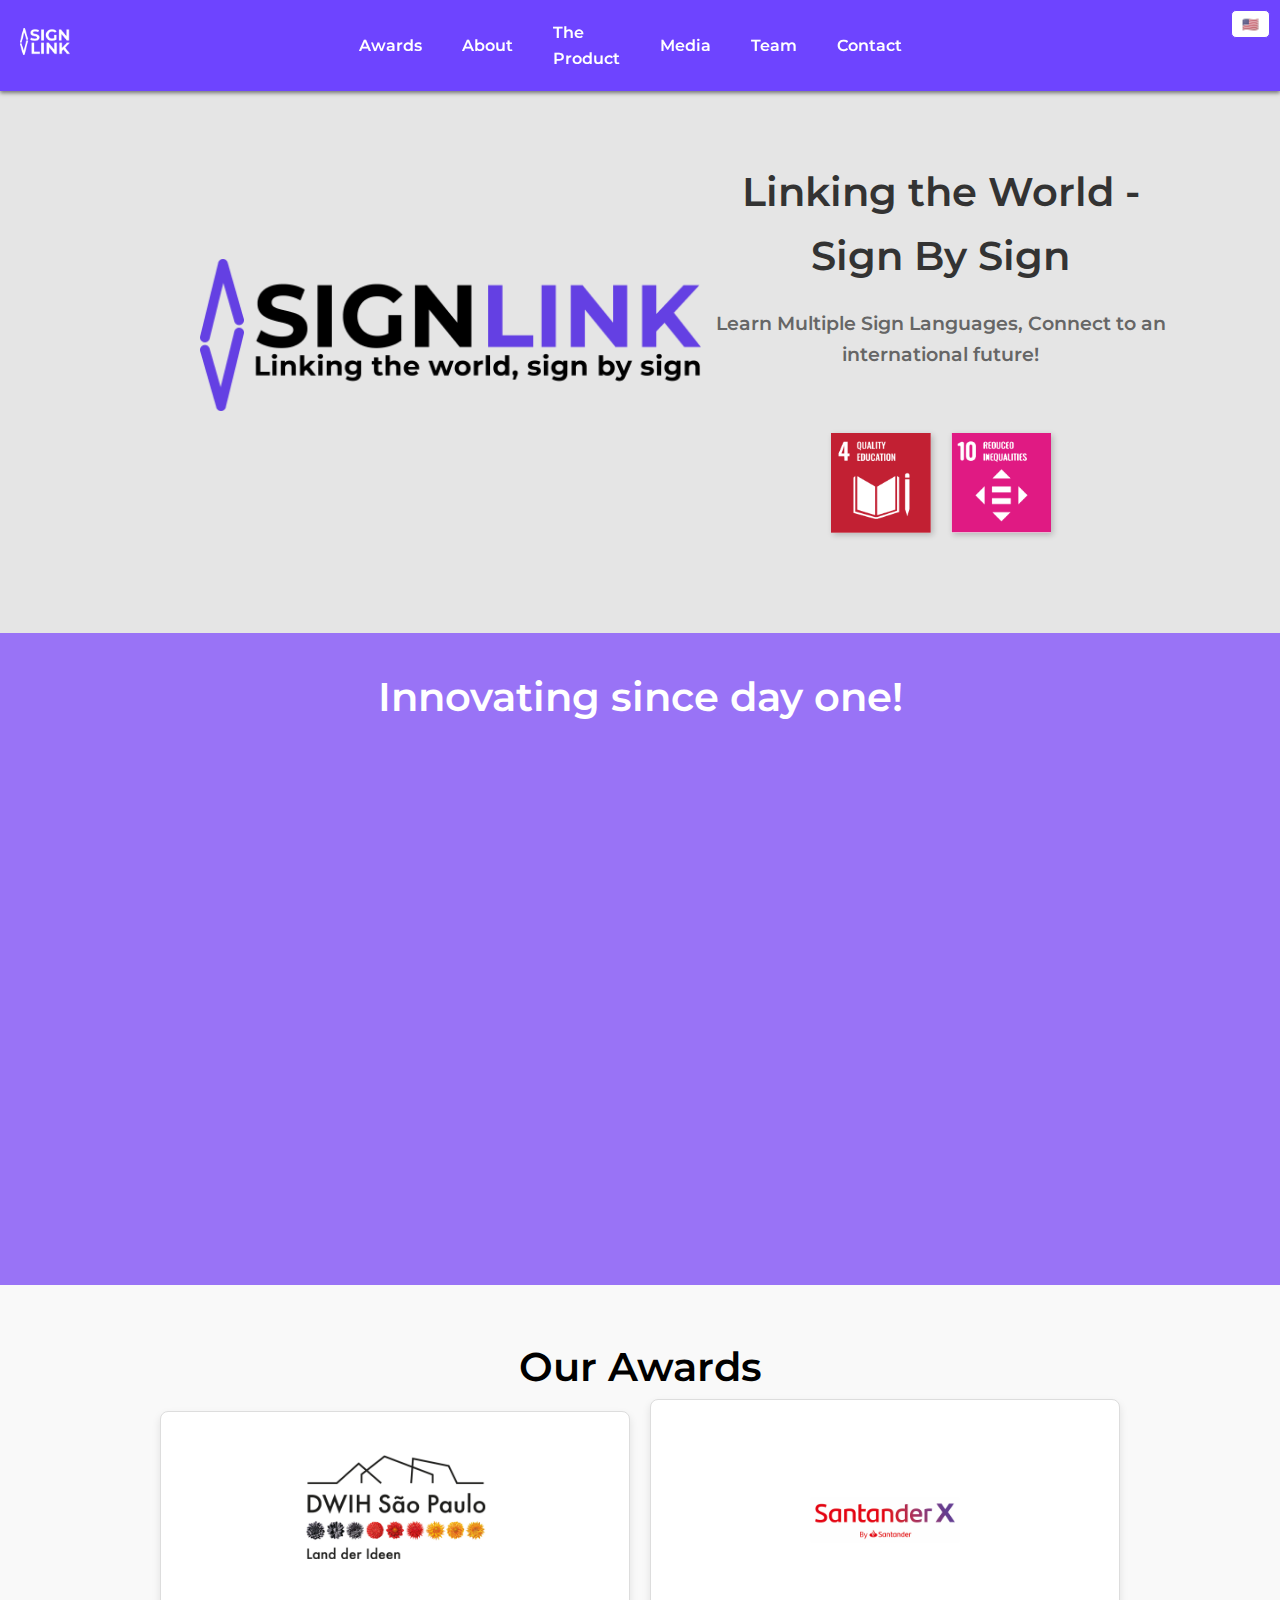
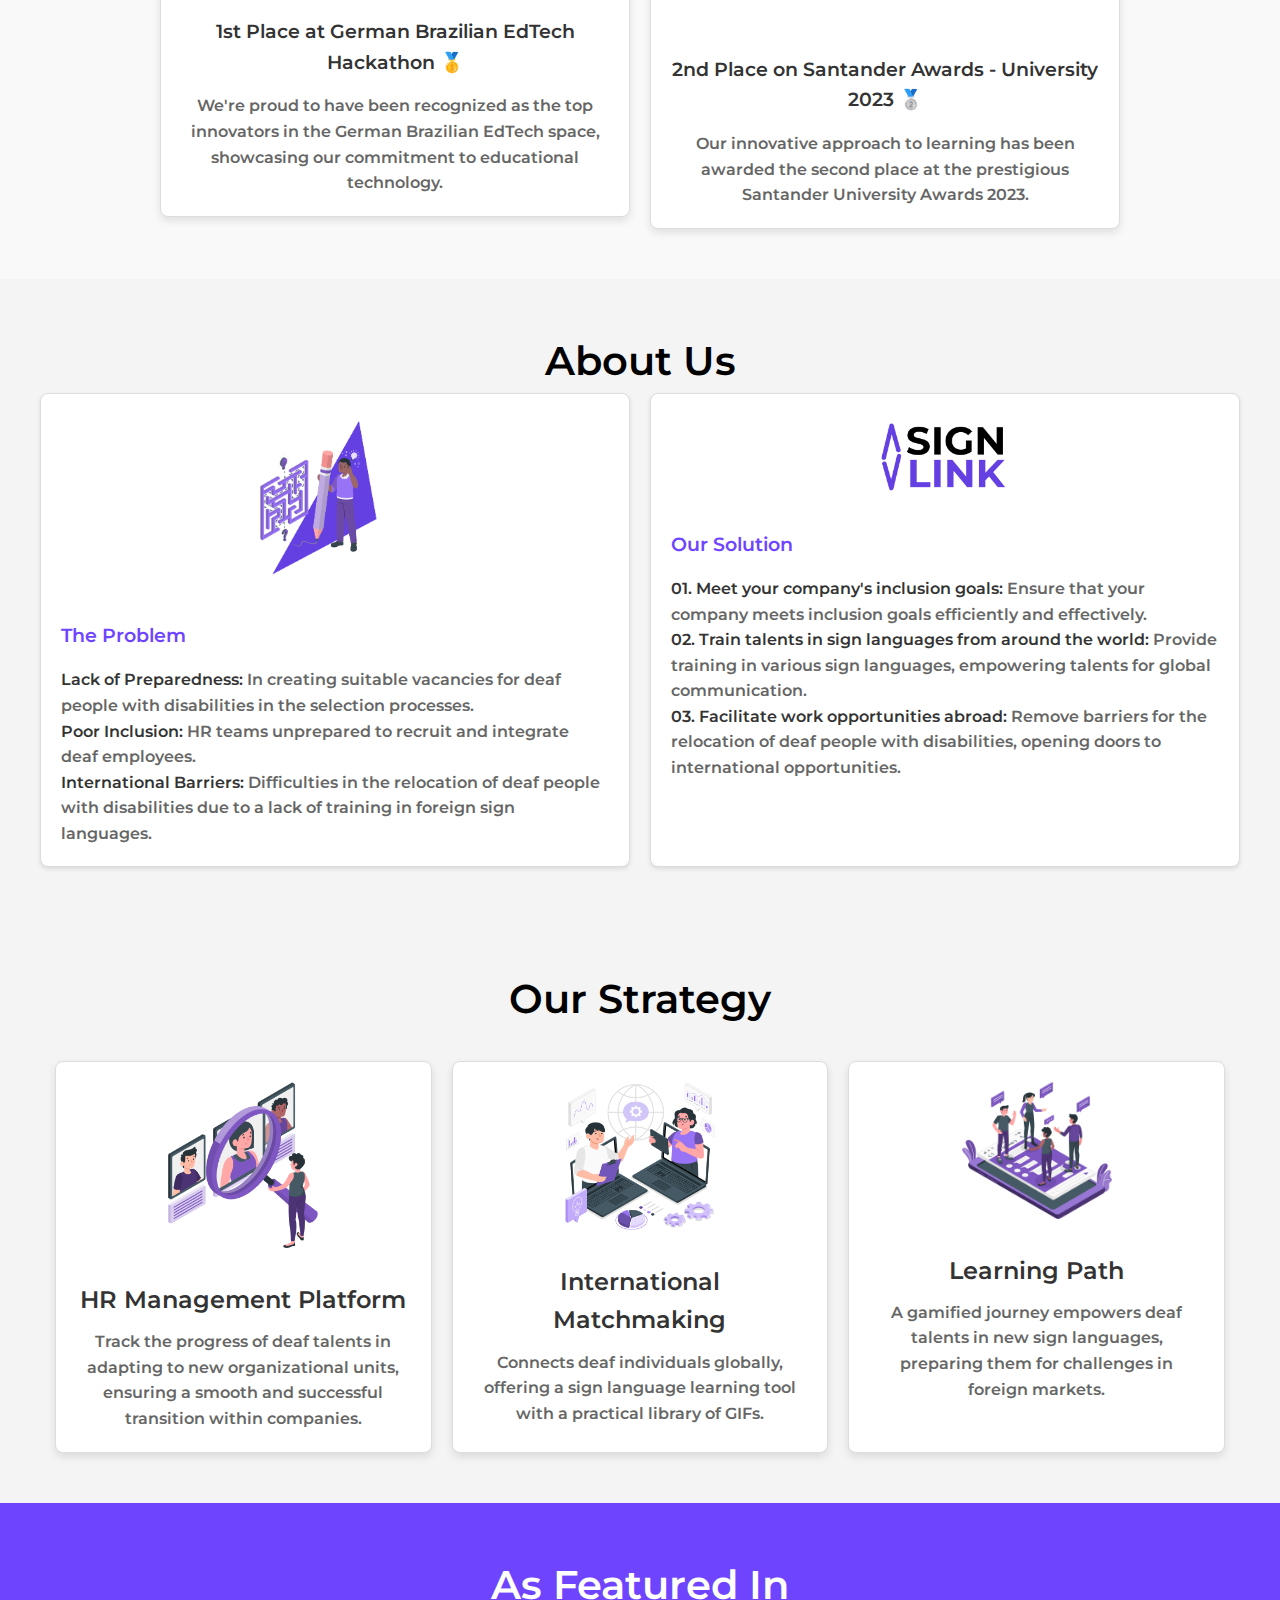
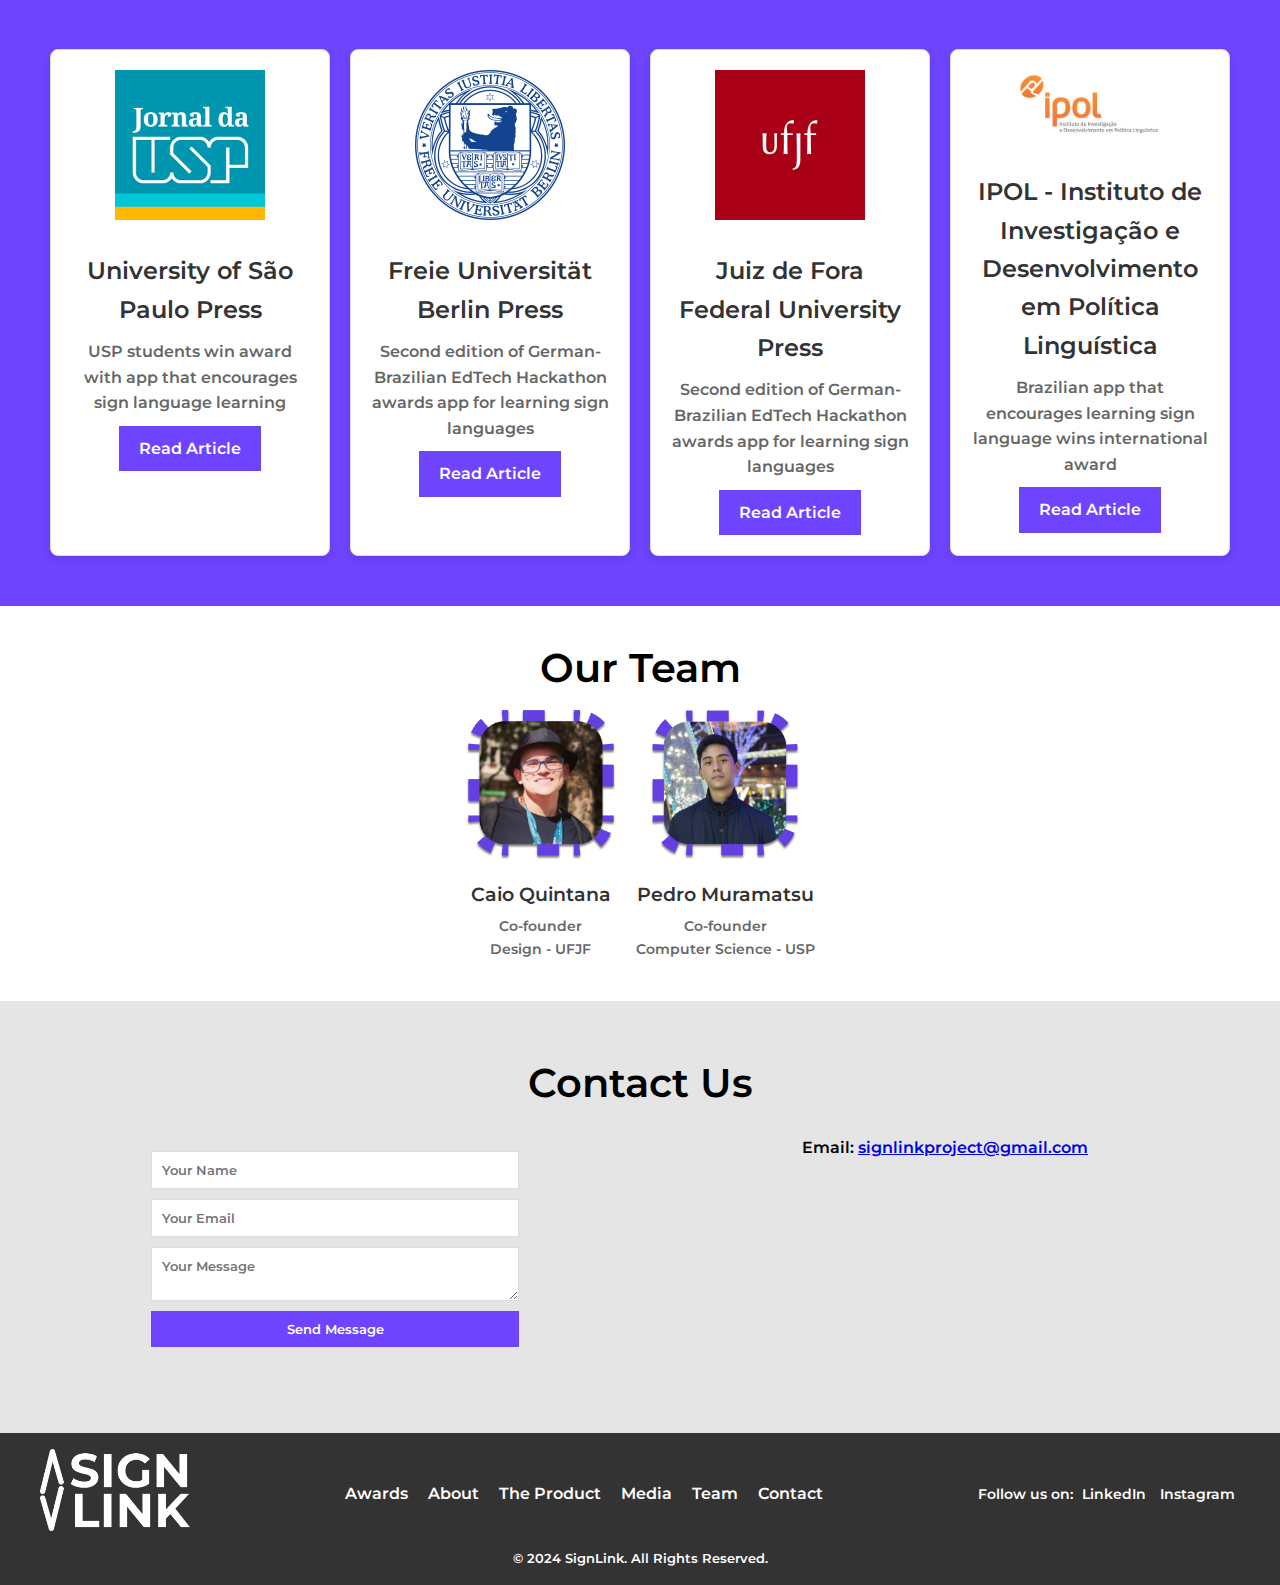
<file: index.html>
<!DOCTYPE html>
<html>
  <head>
    <meta charset="UTF-8" />
    <meta name="viewport" content="width=device-width, initial-scale=1.0" />
    <meta http-equiv="X-UA-Compatible" content="ie=edge" />
    <meta
      name="description"
      content="SignLink - Sua solução Edtech para aprender e conectar-se através da língua de sinais."
    />
    <meta
      name="keywords"
      content="SignLink, Edtech, Sign Language, Education, Tech, Learning"
    />
    <meta name="author" content="SignLink" />

    <!-- Open Graph tags for social media sharing -->
    <meta property="og:title" content="SignLink - Your Edtech Solution" />
    <meta
      property="og:description"
      content="Connect and learn with our innovative sign language platform."
    />
    <meta property="og:url" content="https://signlinkproject.github.io/" />
    <!-- Replace with your site URL -->
    <meta property="og:type" content="website" />

    <!-- Favicon -->
    <link rel="icon" type="image/x-icon" href="assets/favicon/favicon.ico" />

    <!-- Apple Touch Icon (at least 200x200px) -->
    <link rel="apple-touch-icon" href="assets/favicon/apple-touch-icon.png" />

    <!-- For Windows Tiles -->
    <meta
      name="msapplication-square150x150logo"
      content="assets/favicon/ms-icon-150x150.png"
    />

    <title>SignLink - Your Edtech Solution</title>
    <link rel="stylesheet" type="text/css" href="style.css" />
    <link
      href="https://fonts.googleapis.com/css?family=Montserrat:100"
      rel="stylesheet"
    />
    <!-- Add any other meta tags, fonts, or head content here -->
  </head>

  <body>
    <!-- Hero Section -->
    <header class="hero">
      <div class="hero-image">
        <img src="assets/main.png" alt="Tech Gym Training" />
      </div>
      <div class="hero-content">
        <h1>Linking the World - Sign By Sign</h1>
        <p>Learn Multiple Sign Languages, Connect to an international future!</p>

        <div class="sdgs">
          <img
            src="assets/SDG4.png"
            alt="Commitment to Sustainable Development Goal 4: Quality Education"
          />
          <img
            src="assets/SDG10.png"
            alt="Commitment to Sustainable Development Goal 10: Reduced Inequality"
          />
        </div>
      </div>
    </header>

    <!-- Horizontal Menu -->

    <nav>
      <div class="nav-logo">
        <a href="#home">
          <img src="assets/logo.png" alt="Your Logo" />
        </a>
      </div>
      <button class="sandwich-menu" aria-label="Open Menu">&#9776;</button>
      <ul class="menu">
        <li><a href="#awards">Awards</a></li>
        <li><a href="#about">About</a></li>
        <li><a href="#products">The Product</a></li>
        <li><a href="#media">Media</a></li>
        <li><a href="#team">Team</a></li>
        <li><a href="#contact">Contact</a></li>
        <li>
          <div class="language-switcher">
            <select
              id="language-dropdown"
              name="languages"
              onchange="location = this.value;"
            >
              <option value="index.html">🇺🇸</option>
              <option value="index_pt.html">🇧🇷</option>
              <!-- <option value="index_es.html">🇪🇸</option>
              <option value="index_de.html">🇩🇪</option> -->
            </select>
          </div>
        </li>
      </ul>
    </nav>

    <!-- Video Section -->
    <section class="video-section">
      <h2>Innovating since day one!</h2>
      <div class="video-container">
        <iframe
          width="50%"
          height="500px"
          src="https://www.youtube.com/embed/IZgCUhx1KyY?start=6186"
          frameborder="0"
          allow="accelerometer; autoplay; clipboard-write; encrypted-media; gyroscope; picture-in-picture"
          allowfullscreen
        >
        </iframe>
      </div>
<!--       
      <div class="team-photo">
        <img src="assets/team/team.jpg" alt="Team Photo" />
      </div> -->
    </section>

    <!-- Awards Section -->
    <section id="awards">
      <h2>Our Awards</h2>
      <div class="awards-grid">
        <div class="award-card">
          <div class="product-icon">
            <img src="assets/awards/edtech.png" alt="Media Logo 1" />
          </div>
          <h3>1st Place at German Brazilian EdTech Hackathon 🥇</h3>
          <p>
            We're proud to have been recognized as the top innovators in the
            German Brazilian EdTech space, showcasing our commitment to
            educational technology.
          </p>
        </div>
        <div class="award-card">
          <div class="product-icon">
            <img src="assets/awards/santander.jpg" alt="Media Logo 1" />
          </div>
          <h3>2nd Place on Santander Awards - University 2023 🥈</h3>
          <p>
            Our innovative approach to learning has been awarded the second
            place at the prestigious Santander University Awards 2023.
          </p>
        </div>
      </div>
    </section>

    <!-- About Section -->
    <section id="about">
      <h2>About Us</h2>

      <div class="about-container">
        <div class="about-card">
          <div class="about-header">
            <div class="product-icon">
              <img src="assets/features/problem.png" alt="Media Logo 1" />
            </div>
          </div>
          <h3>The Problem</h3>

          <ul>
            <li>
              <strong>Lack of Preparedness:</strong>
              In creating suitable vacancies for deaf people with disabilities
              in the selection processes.
            </li>
            <li>
              <strong>Poor Inclusion:</strong>
              HR teams unprepared to recruit and integrate deaf employees.
            </li>
            <li>
              <strong>International Barriers:</strong>
              Difficulties in the relocation of deaf people with disabilities
              due to a lack of training in foreign sign languages.
            </li>
          </ul>
        </div>

        <div class="about-card">
          <div class="about-header">
            <div class="product-icon">
              <img src="assets/features/solution.png" alt="Media Logo 1" />
            </div>
          </div>
          <h3>Our Solution</h3>
          <ul>
            <li>
              <strong>01. Meet your company's inclusion goals:</strong>
              Ensure that your company meets inclusion goals efficiently and
              effectively.
            </li>
            <li>
              <strong
                >02. Train talents in sign languages from around the
                world:</strong
              >
              Provide training in various sign languages, empowering talents for
              global communication.
            </li>
            <li>
              <strong>03. Facilitate work opportunities abroad:</strong>
              Remove barriers for the relocation of deaf people with
              disabilities, opening doors to international opportunities.
            </li>
          </ul>
        </div>
      </div>
    </section>

    <!-- Product - Product Section -->
    <section id="products">
      <div class="container">
        <h2>Our Strategy</h2>
        <div class="product-grid">
          <div class="product-item">
            <div class="product-icon">
              <!-- Image placeholder for HR Management Platform -->
              <img
                src="assets/features/first.png"
                alt="HR Management Platform"
              />
            </div>
            <h3>HR Management Platform</h3>
            <p>
              Track the progress of deaf talents in adapting to new
              organizational units, ensuring a smooth and successful transition
              within companies.
            </p>
          </div>
          <div class="product-item">
            <div class="product-icon">
              <!-- Image placeholder for International Matchmaking -->
              <img
                src="assets/features/second.png"
                alt="International Matchmaking"
              />
            </div>
            <h3>International Matchmaking</h3>
            <p>
              Connects deaf individuals globally, offering a sign language
              learning tool with a practical library of GIFs.
            </p>
          </div>
          <div class="product-item">
            <div class="product-icon">
              <!-- Image placeholder for Learning Path -->
              <img src="assets/features/third.png" alt="Learning Path" />
            </div>
            <h3>Learning Path</h3>
            <p>
              A gamified journey empowers deaf talents in new sign languages,
              preparing them for challenges in foreign markets.
            </p>
          </div>
          <!-- More items as needed -->
        </div>
      </div>
    </section>

    <!-- Media Section -->
    <section id="media">
      <h2>As Featured In</h2>

      <div class="container">
        <div class="product-grid">
          <div class="product-item">
            <div class="product-icon">
              <img src="assets/media/media-logo1.png" alt="Media Logo 1" />
            </div>
            <h3>University of São Paulo Press</h3>
            <p>
              USP students win award with app that encourages sign language
              learning
            </p>
            <a
              href="https://jornal.usp.br/diversidade/estudantes-da-usp-conquistam-premio-com-aplicativo-que-estimula-aprendizado-de-linguas-de-sinais/"
              class="button"
              target="_blank"
              >Read Article</a
            >
          </div>

          <div class="product-item">
            <div class="product-icon">
              <img src="assets/media/media-logo2.png" alt="Media Logo 2" />
            </div>
            <h3>Freie Universität Berlin Press</h3>
            <p>
              Second edition of German-Brazilian EdTech Hackathon awards app for
              learning sign languages
            </p>
            <a
              href="https://www.fu-berlin.de/en/sites/brazil/ueberuns/news/20230606-2edtechhack.html"
              class="button"
              >Read Article</a
            >
          </div>

          <div class="product-item">
            <div class="product-icon">
              <img src="assets/media/ufjf.png" alt="Media Logo 2" />
            </div>
            <h3>Juiz de Fora Federal University Press</h3>
            <p>
              Second edition of German-Brazilian EdTech Hackathon awards app for
              learning sign languages
            </p>
            <a
              href="https://www2.ufjf.br/noticias/2023/06/15/aluno-de-design-integra-equipe-vencedora-do-german-brazilian-edtech-hackathon/"
              class="button"
              target="_blank"
              >Read Article</a
            >
          </div>

          <div class="product-item">
            <div class="product-icon">
              <img src="assets/media/ipol.jpg" alt="Media Logo 2" />
            </div>
            <h3>
              IPOL - Instituto de Investigação e Desenvolvimento em Política
              Linguística
            </h3>
            <p>
              Brazilian app that encourages learning sign language wins
              international award
            </p>
            <a
              href="http://ipol.org.br/app-brasileiro-que-estimula-aprendizado-da-lingua-de-sinais-ganha-premio-internacional/"
              class="button"
              target="_blank"
              >Read Article</a
            >
          </div>

          <!-- More items as needed -->
        </div>
      </div>
    </section>

    <!-- Team Section -->
    <section id="team">
      <h2>Our Team</h2>
      <div class="team-grid">
        <!-- Team Member 1 -->

        <div class="team-member">
          <div
            class="member-photo"
            style="background-image: url('assets/team/caio.png')"
          ></div>
          <h3>Caio Quintana</h3>
          <p>Co-founder</p>
          <p>Design - <strong>UFJF</strong></p>
        </div>

        <div class="team-member">
          <div
            class="member-photo"
            style="background-image: url('assets/team/pedrokenzo.png')"
          ></div>
          <h3>Pedro Muramatsu</h3>
          <p>Co-founder</p>
          <p>Computer Science - <strong>USP</strong></p>

        </div>
      </div>
    </section>

    <!-- Contact Section -->
    <section id="contact">
      <h2>Contact Us</h2>
      <div class="contact-grid">
        <!-- Contact Form Column -->
        <div class="contact-form">
          <form action="submit-form-url" method="post">
            <input type="text" name="name" placeholder="Your Name" required />
            <input
              type="email"
              name="email"
              placeholder="Your Email"
              required
            />
            <textarea
              name="message"
              placeholder="Your Message"
              required
            ></textarea>
            <button type="submit">Send Message</button>
          </form>
        </div>
        <!-- Contact Details Column -->
        <div class="contact-details">
          <p>
            Email:
            <a href="mailto:signlinkproject@gmail.com"
              >signlinkproject@gmail.com</a
            >
          </p>
        </div>
      </div>
    </section>

    <!-- Footer -->
    <footer>
      <div class="footer-content">
        <div class="footer-logo">
          <img src="assets/logo.png" alt="SignLink Logo" />
        </div>
        <div class="footer-nav">
          <ul>
            <li><a href="#awards">Awards</a></li>
            <li><a href="#about">About</a></li>
            <li><a href="#products">The Product</a></li>
            <li><a href="#media">Media</a></li>
            <li><a href="#team">Team</a></li>
            <li><a href="#contact">Contact</a></li>
          </ul>
        </div>
        <div class="footer-social">
          <p>
            Follow us on:
            <a href="https://www.linkedin.com/company/sign-link-project/"
              >LinkedIn</a
            >
            <a href="https://www.instagram.com/signlinkproject/">Instagram</a>
          </p>
        </div>
        <p class="footer-rights">&copy; 2024 SignLink. All Rights Reserved.</p>
      </div>
    </footer>

    <script src="script.js"></script>
    <div vw class="enabled" id="widget">
      <div vw-access-button class="active"></div>
      <div vw-plugin-wrapper>
        <div class="vw-plugin-top-wrapper"></div>
      </div>
    </div>
    <script src="https://vlibras.gov.br/app/vlibras-plugin.js"></script>
    <script>
      const widgetDiv = document.getElementById("widget");
      const alertCard = document.createElement("div");
      alertCard.className = "alert-card";
      alertCard.textContent =
        "We apologize but this feature is only available on the Brazilian Portuguese page with full support for the Brazilian Sign Language - LIBRAS";

      // Append the alert card to the body
      document.body.appendChild(alertCard);

      // Hide the alert card by default
      alertCard.style.display = "none";

      // Show the alert card when hovering over the widget div
      widgetDiv.addEventListener("mouseenter", () => {
        alertCard.style.display = "block";
      });

      // Hide the alert card when moving the mouse away from the widget div
      widgetDiv.addEventListener("mouseleave", () => {
        alertCard.style.display = "none";
      });

      new window.VLibras.Widget("https://vlibras.gov.br/app");
    </script>
  </body>
</html>
</file>
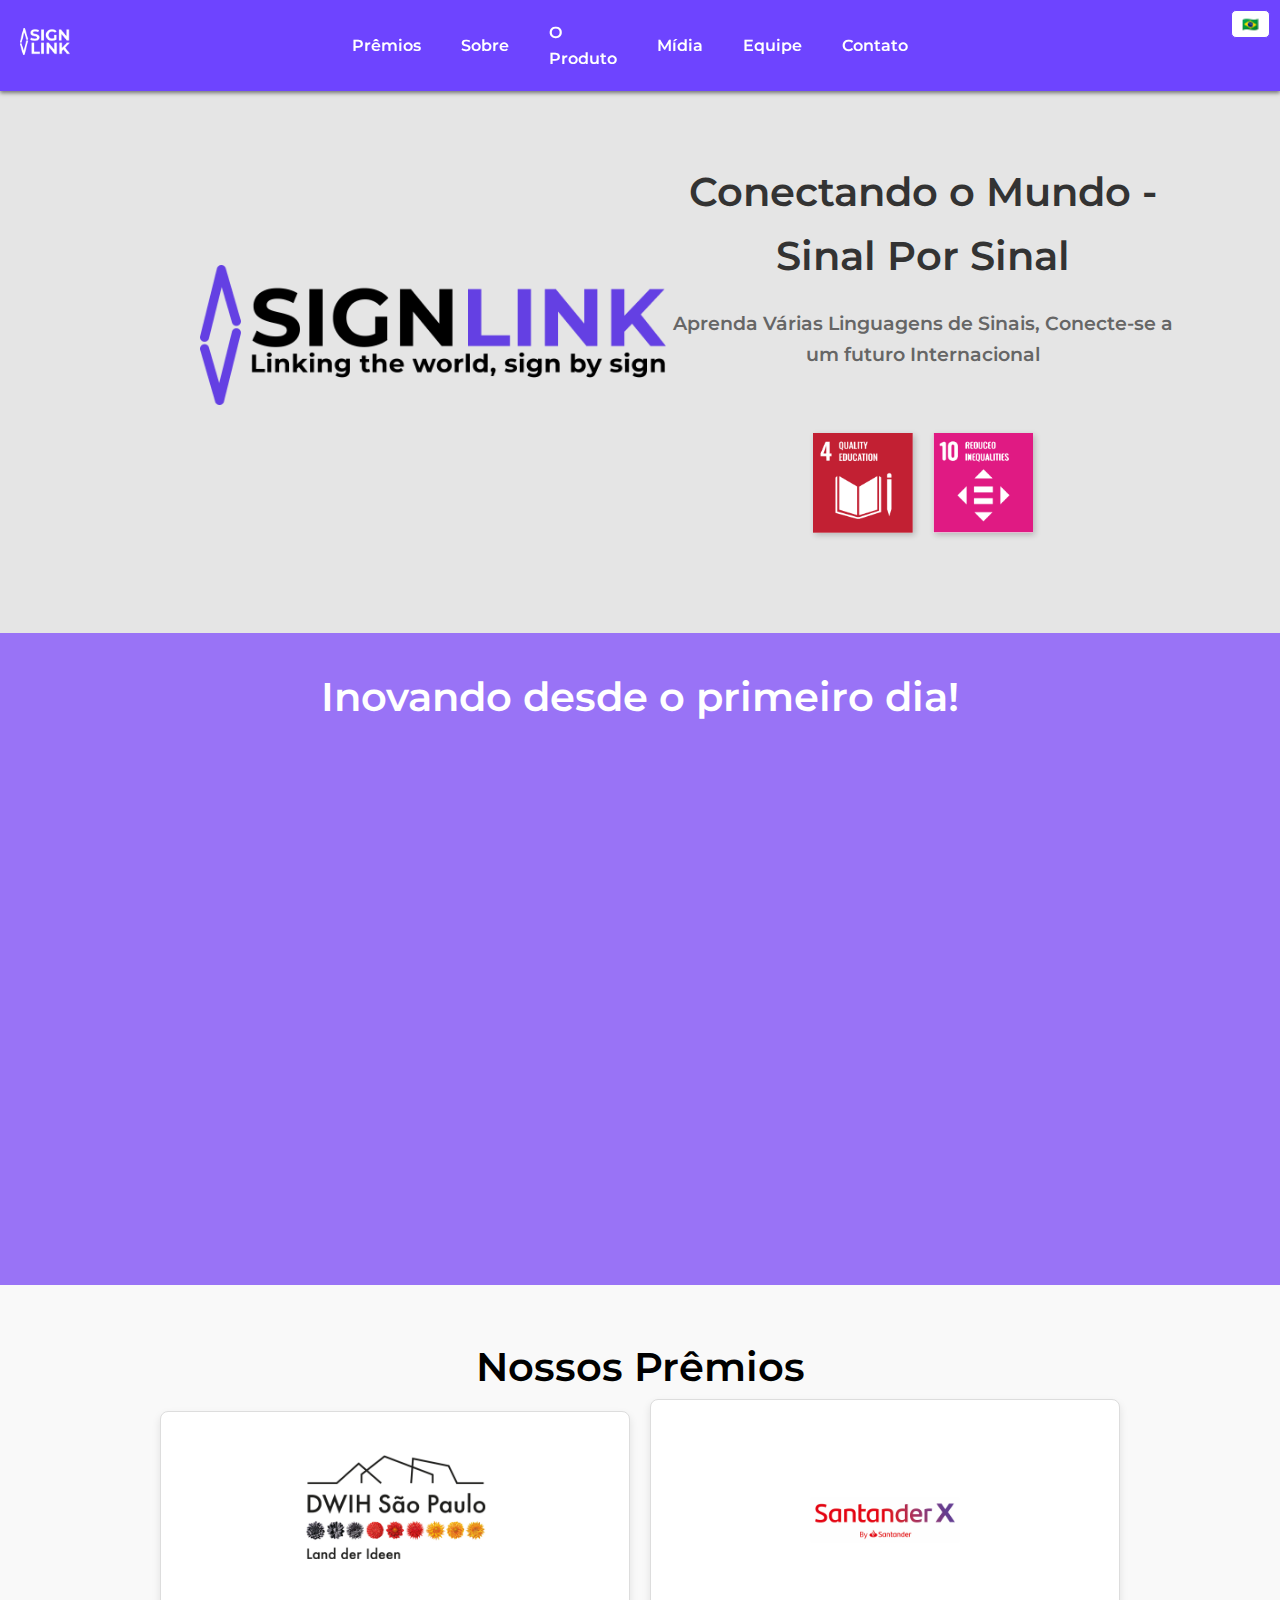
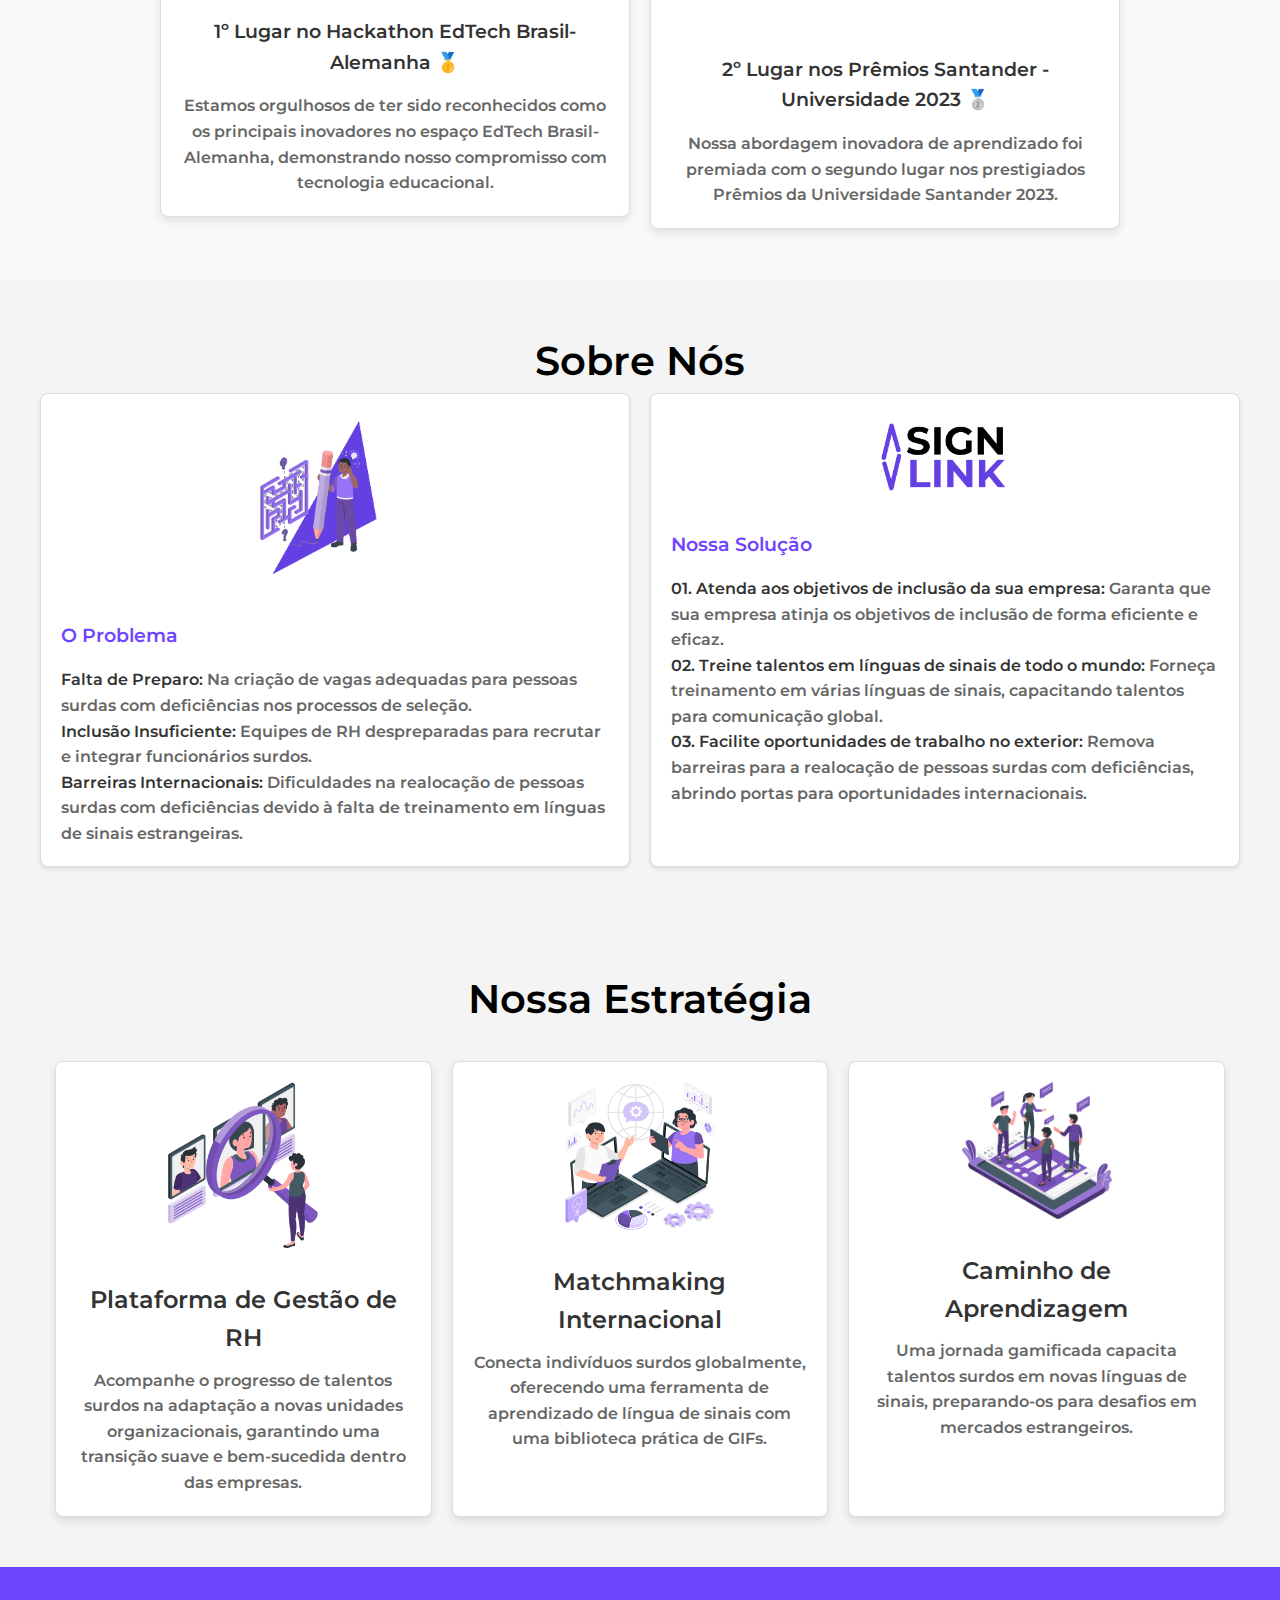
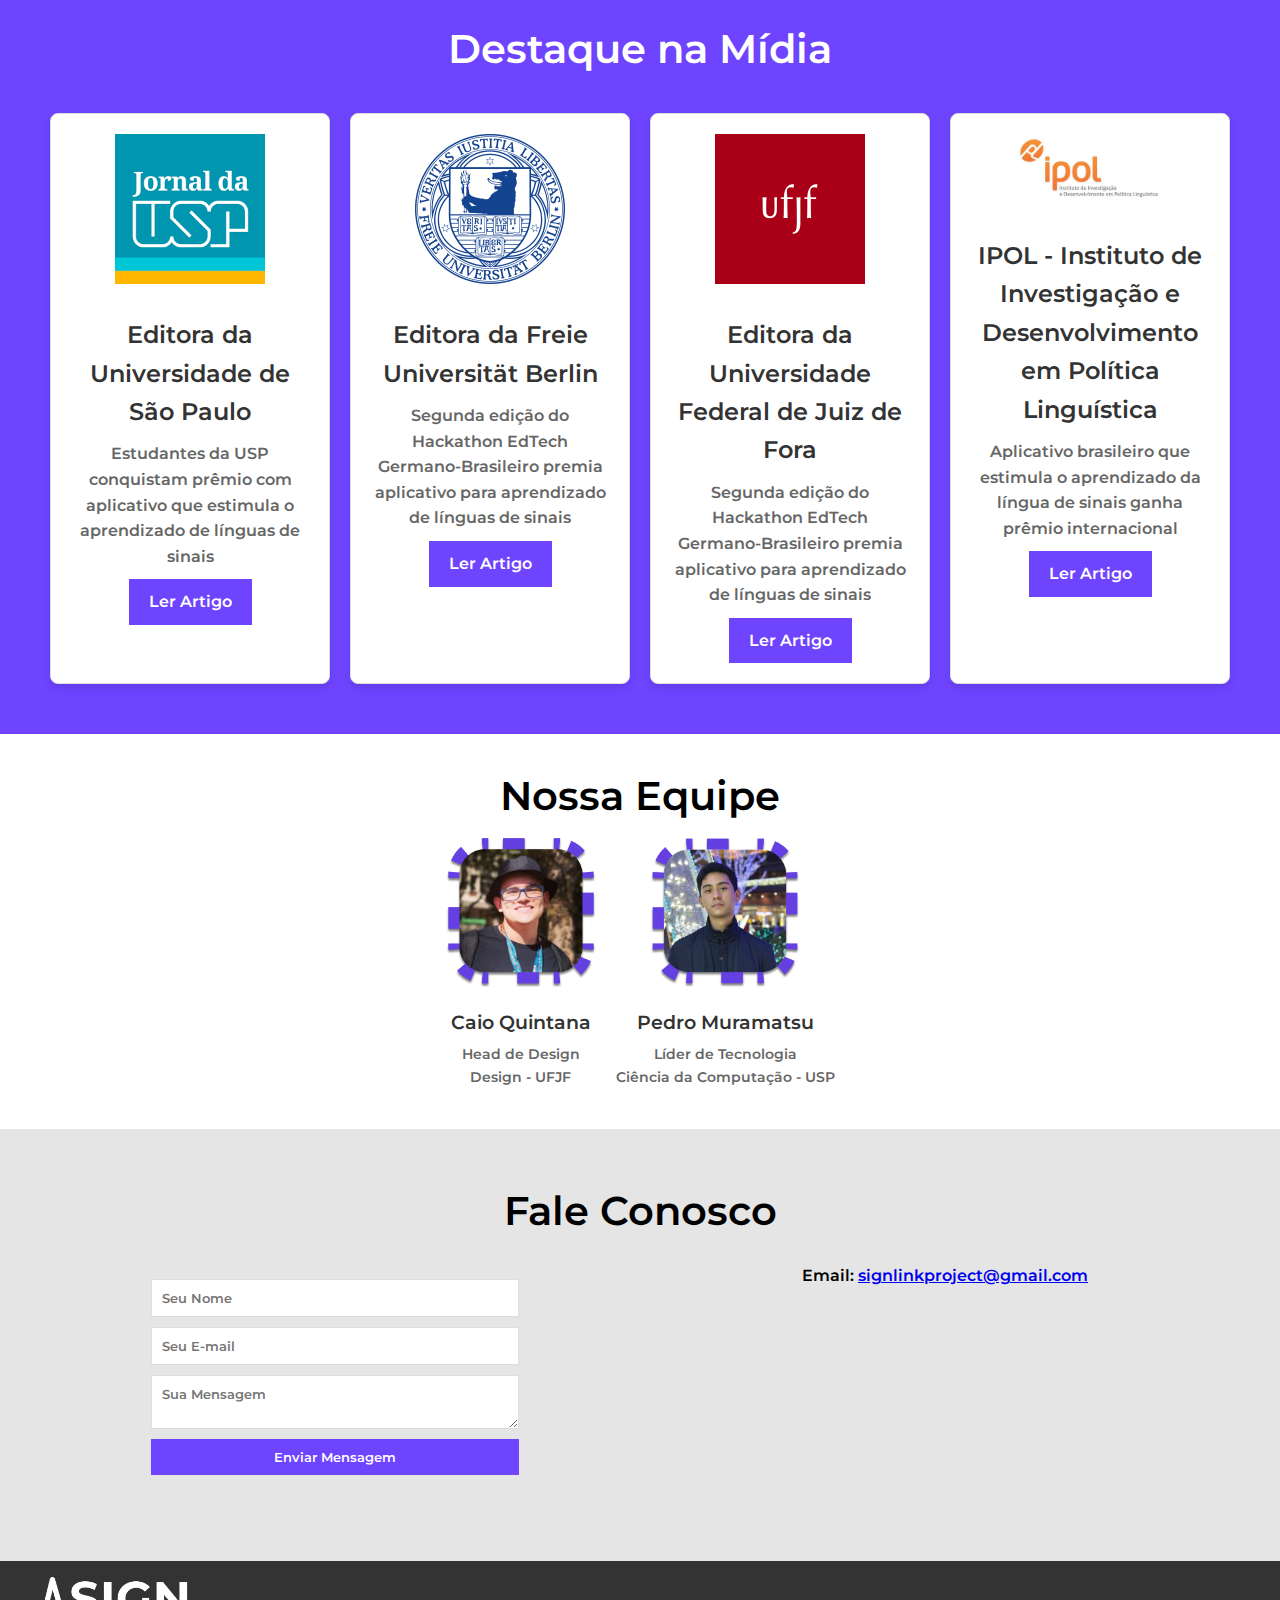
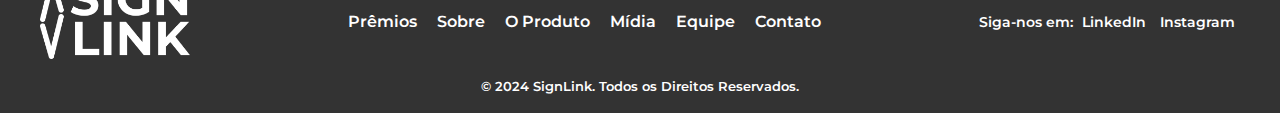
<file: index_pt.html>
<!DOCTYPE html>
<html>
  <head>
    <meta charset="UTF-8" />
    <meta name="viewport" content="width=device-width, initial-scale=1.0" />
    <meta http-equiv="X-UA-Compatible" content="ie=edge" />
    <meta
      name="description"
      content="SignLink - Sua Solução Edtech para aprender e conectar através da linguagem de sinais."
    />
    <meta
      name="keywords"
      content="SignLink, Edtech, Linguagem de Sinais, Educação, Tecnologia, Aprendizado"
    />
    <meta name="author" content="SignLink" />

    <!-- Open Graph tags for social media sharing -->
    <meta property="og:title" content="SignLink - Sua Solução Edtech" />
    <meta
      property="og:description"
      content="Conecte-se e aprenda com nossa plataforma inovadora de linguagem de sinais."
    />
    <meta property="og:url" content="https://signlinkproject.github.io/" />
    <!-- Substitua pela URL do seu site -->
    <meta property="og:type" content="website" />

    <!-- Favicon -->
    <link rel="icon" type="image/x-icon" href="assets/favicon/favicon.ico" />

    <!-- Apple Touch Icon (pelo menos 200x200px) -->
    <link rel="apple-touch-icon" href="assets/favicon/apple-touch-icon.png" />

    <!-- Para Tiles do Windows -->
    <meta
      name="msapplication-square150x150logo"
      content="assets/favicon/ms-icon-150x150.png"
    />

    <title>SignLink - Sua Solução Edtech</title>
    <link rel="stylesheet" type="text/css" href="style.css" />
    <link href="https://fonts.googleapis.com/css?family=Montserrat:100" rel="stylesheet">
    <!-- Adicione quaisquer outras meta tags, fontes ou conteúdo de cabeçalho aqui -->
  </head>

  <body>
    <!-- Seção Hero -->
    <header class="hero">
      <div class="hero-image">
        <img src="assets/main.png"  />
      </div>
      <div class="hero-content">
        <h1>Conectando o Mundo - Sinal Por Sinal</h1>
        <p>Aprenda Várias Linguagens de Sinais, Conecte-se a um futuro Internacional</p>

        <div class="sdgs">
          <img
            src="assets/SDG4.png"
            alt="Compromisso com o Objetivo de Desenvolvimento Sustentável 4: Educação de Qualidade"
          />
          <img
            src="assets/SDG10.png"
            alt="Compromisso com o Objetivo de Desenvolvimento Sustentável 10: Redução das Desigualdades"
          />
        </div>
      </div>
    </header>

    <!-- Menu Horizontal -->
    <nav>
      <div class="nav-logo">
        <a href="#home">
          <img src="assets/logo.png" alt="Seu Logo" />
        </a>
      </div>
      <button class="sandwich-menu" aria-label="Abrir Menu">&#9776;</button>
      <ul class="menu">
        <li><a href="#awards">Prêmios</a></li>
        <li><a href="#about">Sobre</a></li>
        <li><a href="#products">O Produto</a></li>
        <li><a href="#media">Mídia</a></li>
        <li><a href="#team">Equipe</a></li>
        <li><a href="#contact">Contato</a></li>
        <li>
          <div class="language-switcher">
            <select
              id="language-dropdown"
              name="languages"
              onchange="location = this.value;"
            >
              <option value="index_pt.html">🇧🇷</option>
              <!-- <option value="index_es.html">🇪🇸</option> -->
              <option value="index.html">🇺🇸</option>
              <!-- <option value="index_de.html">🇩🇪</option> -->
            </select>
          </div>
        </li>
      </ul>
    </nav>
    <!-- Seção de Vídeo -->
    <section class="video-section">
      <h2>Inovando desde o primeiro dia!</h2>
      <div class="video-container">
        <iframe
          width="50%"
          height="500px"
          src="https://www.youtube.com/embed/IZgCUhx1KyY?start=6186"
          frameborder="0"
          allow="accelerometer; autoplay; clipboard-write; encrypted-media; gyroscope; picture-in-picture"
          allowfullscreen
        >
        </iframe>
      </div>
    </section>

    <!-- Seção de Prêmios -->
    <section id="awards">
      <h2>Nossos Prêmios</h2>
      <div class="awards-grid">
        <div class="award-card">
          <div class="product-icon">
            <img src="assets/awards/edtech.png" alt="Logo Mídia 1" />
          </div>
          <h3>1º Lugar no Hackathon EdTech Brasil-Alemanha 🥇</h3>
          <p>
            Estamos orgulhosos de ter sido reconhecidos como os principais
            inovadores no espaço EdTech Brasil-Alemanha, demonstrando nosso
            compromisso com tecnologia educacional.
          </p>
        </div>
        <div class="award-card">
          <div class="product-icon">
            <img src="assets/awards/santander.jpg" alt="Logo Mídia 2" />
          </div>
          <h3>2º Lugar nos Prêmios Santander - Universidade 2023 🥈</h3>
          <p>
            Nossa abordagem inovadora de aprendizado foi premiada com o segundo
            lugar nos prestigiados Prêmios da Universidade Santander 2023.
          </p>
        </div>
      </div>
    </section>

    <!-- Seção Sobre -->
    <section id="about">
      <h2>Sobre Nós</h2>

      <div class="about-container">
        <div class="about-card">
          <div class="about-header">
            <div class="product-icon">
              <img src="assets/features/problem.png" alt="Logo Mídia 3" />
            </div>
          </div>
          <h3>O Problema</h3>

          <ul>
            <li>
              <strong>Falta de Preparo:</strong>
              Na criação de vagas adequadas para pessoas surdas com deficiências
              nos processos de seleção.
            </li>
            <li>
              <strong>Inclusão Insuficiente:</strong>
              Equipes de RH despreparadas para recrutar e integrar funcionários
              surdos.
            </li>
            <li>
              <strong>Barreiras Internacionais:</strong>
              Dificuldades na realocação de pessoas surdas com deficiências
              devido à falta de treinamento em línguas de sinais estrangeiras.
            </li>
          </ul>
        </div>

        <div class="about-card">
          <div class="about-header">
            <div class="product-icon">
              <img src="assets/features/solution.png" alt="Logo Mídia 4" />
            </div>
          </div>
          <h3>Nossa Solução</h3>
          <ul>
            <li>
              <strong
                >01. Atenda aos objetivos de inclusão da sua empresa:</strong
              >
              Garanta que sua empresa atinja os objetivos de inclusão de forma
              eficiente e eficaz.
            </li>
            <li>
              <strong
                >02. Treine talentos em línguas de sinais de todo o
                mundo:</strong
              >
              Forneça treinamento em várias línguas de sinais, capacitando
              talentos para comunicação global.
            </li>
            <li>
              <strong
                >03. Facilite oportunidades de trabalho no exterior:</strong
              >
              Remova barreiras para a realocação de pessoas surdas com
              deficiências, abrindo portas para oportunidades internacionais.
            </li>
          </ul>
        </div>
      </div>
    </section>
    <!-- Seção Produto - Produto -->
    <section id="products">
      <div class="container">
        <h2>Nossa Estratégia</h2>
        <div class="product-grid">
          <div class="product-item">
            <div class="product-icon">
              <!-- Espaço reservado para imagem da Plataforma de Gestão de RH -->
              <img
                src="assets/features/first.png"
                alt="Plataforma de Gestão de RH"
              />
            </div>
            <h3>Plataforma de Gestão de RH</h3>
            <p>
              Acompanhe o progresso de talentos surdos na adaptação a novas
              unidades organizacionais, garantindo uma transição suave e
              bem-sucedida dentro das empresas.
            </p>
          </div>
          <div class="product-item">
            <div class="product-icon">
              <!-- Espaço reservado para imagem de Matchmaking Internacional -->
              <img
                src="assets/features/second.png"
                alt="Matchmaking Internacional"
              />
            </div>
            <h3>Matchmaking Internacional</h3>
            <p>
              Conecta indivíduos surdos globalmente, oferecendo uma ferramenta
              de aprendizado de língua de sinais com uma biblioteca prática de
              GIFs.
            </p>
          </div>
          <div class="product-item">
            <div class="product-icon">
              <!-- Espaço reservado para imagem de Caminho de Aprendizagem -->
              <img
                src="assets/features/third.png"
                alt="Caminho de Aprendizagem"
              />
            </div>
            <h3>Caminho de Aprendizagem</h3>
            <p>
              Uma jornada gamificada capacita talentos surdos em novas línguas
              de sinais, preparando-os para desafios em mercados estrangeiros.
            </p>
          </div>
          <!-- Mais itens conforme necessário -->
        </div>
      </div>
    </section>

    <!-- Seção de Mídia -->
    <section id="media">
      <h2>Destaque na Mídia</h2>
    
      <div class="container">
        <div class="product-grid">
          <div class="product-item">
            <div class="product-icon">
              <img src="assets/media/media-logo1.png" alt="Logotipo da Mídia 1" />
            </div>
            <h3>Editora da Universidade de São Paulo</h3>
            <p>
              Estudantes da USP conquistam prêmio com aplicativo que estimula o aprendizado de línguas de sinais
            </p>
            <a
              href="https://jornal.usp.br/diversidade/estudantes-da-usp-conquistam-premio-com-aplicativo-que-estimula-aprendizado-de-linguas-de-sinais/"
              class="button"
              target="_blank"
              >Ler Artigo</a
            >
          </div>
    
          <div class="product-item">
            <div class="product-icon">
              <img src="assets/media/media-logo2.png" alt="Logotipo da Mídia 2" />
            </div>
            <h3>Editora da Freie Universität Berlin</h3>
            <p>
              Segunda edição do Hackathon EdTech Germano-Brasileiro premia aplicativo para aprendizado de línguas de sinais
            </p>
            <a
              href="https://www.fu-berlin.de/en/sites/brazil/ueberuns/news/20230606-2edtechhack.html"
              class="button"
              >Ler Artigo</a
            >
          </div>
    
          <div class="product-item">
            <div class="product-icon">
              <img src="assets/media/ufjf.png" alt="Logotipo da Mídia 3" />
            </div>
            <h3>Editora da Universidade Federal de Juiz de Fora</h3>
            <p>
              Segunda edição do Hackathon EdTech Germano-Brasileiro premia aplicativo para aprendizado de línguas de sinais
            </p>
            <a
              href="https://www2.ufjf.br/noticias/2023/06/15/aluno-de-design-integra-equipe-vencedora-do-german-brazilian-edtech-hackathon/"
              class="button"
              target="_blank"
              >Ler Artigo</a
            >
          </div>
    
          <div class="product-item">
            <div class="product-icon">
              <img src="assets/media/ipol.jpg" alt="Logotipo da Mídia 4" />
            </div>
            <h3>
              IPOL - Instituto de Investigação e Desenvolvimento em Política Linguística
            </h3>
            <p>
              Aplicativo brasileiro que estimula o aprendizado da língua de sinais ganha prêmio internacional
            </p>
            <a
              href="http://ipol.org.br/app-brasileiro-que-estimula-aprendizado-da-lingua-de-sinais-ganha-premio-internacional/"
              class="button"
              target="_blank"
              >Ler Artigo</a
            >
          </div>
    
          <!-- Mais itens conforme necessário -->
        </div>
      </div>
    </section>
    

    <!-- Team Section -->
    <section id="team">
      <h2>Nossa Equipe</h2>
      <div class="team-grid">
        <!-- Team Member 1 -->
       
        <div class="team-member">
          <div
            class="member-photo"
            style="background-image: url('assets/team/caio.png')"
          ></div>
          <h3>Caio Quintana</h3>
          <p>Head de Design</p>
          <p>Design - <strong>UFJF</strong></p>
        </div>

        <div class="team-member">
          <div
            class="member-photo"
            style="background-image: url('assets/team/pedrokenzo.png')"
          ></div>
          <h3>Pedro Muramatsu</h3>
          <p>Líder de Tecnologia</p>
          <p>Ciência da Computação - <strong>USP</strong></p>
        </div>
      </div>
    </section>

    <!-- Contact Section -->
    <section id="contact">
      <h2>Fale Conosco</h2>
      <div class="contact-grid">
        <!-- Contact Form Column -->
        <div class="contact-form">
          <form action="submit-form-url" method="post">
            <input type="text" name="name" placeholder="Seu Nome" required />
            <input
              type="email"
              name="email"
              placeholder="Seu E-mail"
              required
            />
            <textarea
              name="message"
              placeholder="Sua Mensagem"
              required
            ></textarea>
            <button type="submit">Enviar Mensagem</button>
          </form>
        </div>
        <!-- Contact Details Column -->
        <div class="contact-details">
          <p>
            Email:
            <a href="mailto:signlinkproject@gmail.com"
              >signlinkproject@gmail.com</a
            >
          </p>
          <!-- Embed Google Maps -->
          <!-- <div class="google-maps">
        <iframe
          src="https://www.google.com/maps/embed?pb=!1m18!1m12!1m3!1d3736.179224392149!2d-47.89366518494601!3d-22.008712785965085!2m3!1f0!2f0!3f0!3m2!1i1024!2i768!4f13.1!3m3!1m2!1s0x94b9c7a3c78673a1%3A0x4b0f7624eb1a0e91!2sUniversidade%20de%20S%C3%A3o%20Paulo%20-%20USP%20S%C3%A3o%20Carlos!5e0!3m2!1sen!2sbr!4v1666285569014!5m2!1sen!2sbr"
          width="600" height="450" style="border:0;" allowfullscreen="" loading="lazy"></iframe>
      </div> -->
        </div>
      </div>
    </section>

    <!-- Footer -->
    <footer>
      <div class="footer-content">
        <div class="footer-logo">
          <img src="assets/logo.png" alt="Logotipo da SignLink" />
        </div>
        <div class="footer-nav">
          <ul>
            <li><a href="#awards">Prêmios</a></li>
            <li><a href="#about">Sobre</a></li>
            <li><a href="#products">O Produto</a></li>
            <li><a href="#media">Mídia</a></li>
            <li><a href="#team">Equipe</a></li>
            <li><a href="#contact">Contato</a></li>
          </ul>
        </div>
        <div class="footer-social">
          <p>
            Siga-nos em:
            <a href="https://www.linkedin.com/company/sign-link-project/"
              >LinkedIn</a
            >
            <a href="https://www.instagram.com/signlinkproject/"
            >Instagram</a
          >
          </p>
        </div>
        <p class="footer-rights">
          &copy; 2024 SignLink. Todos os Direitos Reservados.
        </p>
      </div>
    </footer>

    <script src="script.js"></script>
    <div vw class="enabled" id="widget">
      <div vw-access-button class="active"></div>
      <div vw-plugin-wrapper>
        <div class="vw-plugin-top-wrapper"></div>
      </div>
    </div>
    <script src="https://vlibras.gov.br/app/vlibras-plugin.js"></script>
    <script>
      new window.VLibras.Widget("https://vlibras.gov.br/app");
    </script>
  </body>
</html>
</file>
<file: style.css>
/* Basic Reset */
* {
  margin: 0;
  padding: 0;
  box-sizing: border-box;
}

h2 {
  font-size: 2.5rem;
}

* {
  font-family: 'Montserrat', sans-serif;
  font-weight: 600;
}

body {
  line-height: 1.6;
  padding-top: 60px; /* Give space for fixed menu */
}

/* Style for the header */
header {
  background-color: #6e44ff;
  color: white;
  padding: 2em 0;
  text-align: center;
}

header img {
  max-width: 150px;
  margin-bottom: 1em;
}

/* Horizontal Menu */ /* Horizontal Menu */
/* Horizontal Menu */
nav {
  background-color: #6e44ff;
  color: white;
  position: fixed;
  width: 100%;
  top: 0;
  z-index: 1000;
  display: flex;
  justify-content: center; /* Centralize the nav content */
  align-items: center;
  padding: 0 20px;
  box-shadow: 0 2px 4px rgba(0, 0, 0, 0.5); /* Adds a shadow to the bottom of the nav bar */
}

/* Logo */
.nav-logo {
  position: absolute;
  left: 20px; /* Adjust as necessary */
}

.nav-logo img {
  max-width: 50px;
}

/* Sandwich Menu */
.sandwich-menu {
  display: none;
  /* Styles for the sandwich menu icon */
}

/* Menu list centralized with flex */
.menu {
  list-style: none;
  display: flex;
  align-items: center;
  justify-content: center; /* Centralize the list items */
  padding: 0;
  margin: 0;
  width: 45%; /* Ensure the list takes up the full width of the nav */
}

/* Menu items */
.menu li {
  padding: 10px;
  margin: 0 5px; /* Adjust spacing between menu items */
}

/* Except for the language selector */
.menu li:not(.language-switcher) {
  margin-right: auto;
  margin-left: auto;
}

/* Menu link styles */
.menu a {
  color: white;
  text-decoration: none;
  padding: 10px;
  display: block;
}

/* Hover effect */
.menu a:hover,
.menu a:focus {
  background-color: #5543cc;
  border-radius: 5px;
}

/* Language selector pushed to the right */
.language-switcher {
  margin-left: auto; /* Pushes the language selector to the right */
}

/* Responsive styles */
@media (max-width: 768px) {
  .nav-logo {
    position: static;
    transform: none;
    margin-right: 20px;
  }

  .sandwich-menu {
    display: block;
  }

  .menu {
    display: none;
    flex-direction: column;
    position: absolute;
    top: 60px; /* Below the nav bar */
    left: 0;
    background-color: #6e44ff;
  }

  .menu.open {
    display: flex;
  }
}

/* Additional styles for the language switcher to make it look good on mobile */
@media (max-width: 768px) {
  .language-switcher {
    order: 1; /* Makes sure language switcher is last */
    padding-top: 10px; /* Adds space on top */
  }
}

/* General Section Style */
section {
  padding: 2em 0;
  text-align: center;
}

/* Form Styles */
form {
  margin: 0 auto;
  max-width: 400px;
  padding: 1em;
}

form input,
form textarea {
  width: 100%;
  padding: 0.5em;
  margin-bottom: 1em;
  border: 1px solid #ddd;
}

form button {
  background-color: #6e44ff;
  color: white;
  border: none;
  padding: 10px 20px;
  cursor: pointer;
}

/* Footer Styles */
footer {
  background-color: #333;
  color: white;
  text-align: center;
  padding: 1em 0;
  display: flex;
  justify-content: space-between; /* Align items to the sides */
  align-items: center;
  flex-wrap: wrap; /* Wrap items on smaller screens */
}

.footer-content {
  width: 100%;
  max-width: 1200px;
  margin: 0 auto;
  display: flex;
  justify-content: space-between;
  align-items: center;
  flex-wrap: wrap;
}

.footer-logo img {
  max-width: 150px; /* Adjust the size as necessary */
}

.footer-nav ul {
  list-style-type: none;
  padding: 0;
  margin: 0;
  display: flex; /* This ensures the nav is displayed */
  flex-wrap: wrap;
}

.footer-nav li {
  padding: 0 10px; /* Adjust the spacing as needed */
}

.footer-nav a {
  color: #ffffff;
  text-decoration: none;
  transition: color 0.3s ease;
}

.footer-nav a:hover, .footer-social a:hover{
  color: #9973F6;
  text-decoration: underline;
}

.footer-social {
  margin: 10px 0;
}

.footer-social p {
  font-size: 0.9em;
}

.footer-social a {
  color: #fff;
  padding: 0 5px;
  text-decoration: none;
}

.footer-rights {
  font-size: 0.8em;
  text-align: center;
  width: 100%; /* Full width */
  margin-top: 10px;
}

/* Media Section */
.video-section {
  background-color: #9973F6;
  color: #fff;
}

.video-section h2 {
  margin-bottom: 1rem;
}

/* Responsive adjustments for the footer */
@media (max-width: 768px) {
  .footer-content {
    justify-content: center;
    text-align: center;
  }

  .footer-logo,
  .footer-nav,
  .footer-social,
  .footer-rights {
    margin-bottom: 10px;
  }

  .footer-nav ul {
    justify-content: center;
  }

  .footer-nav li {
    padding: 5px;
  }
}

/* Carousel, Button, and other styles remain the same */
/* Carousel Container Styles */
.carousel-container {
  position: relative;
  overflow: hidden;
  margin: 0 auto;
  /* The width should be wide enough to fit two slides plus the margin/padding */
  max-width: calc((250px * 2) + (slideMargin * 4));
}

/* Ensure 250px matches the width of your actual slides */
.carousel-slide {
  min-width: 250px; /* This width should be set to fit two slides within max-width of .carousel-container */
  margin-right: 250px; /* Adjust slideMargin to fit your design */
}

/* Rest of your CSS */

/* Carousel Styles */
.carousel {
  display: flex;
  transition: transform 0.3s ease-in-out;
}

.carousel-slide img {
  width: 250px;
  border: 3px solid #6e44ff;
}

/* Carousel Arrow Styles */
.carousel-arrow {
  position: absolute;
  top: 50%;
  transform: translateY(-50%);
  background-color: #6e44ff;
  color: white;
  border: none;
  padding: 10px;
  cursor: pointer;
}

.left-arrow {
  left: 0;
}

.right-arrow {
  right: 0;
}

.button {
  margin-top: 10px; /* Space between the image and the button */
}

.button {
  background-color: #6e44ff; /* Extracted from your logo */
  color: white;
  text-decoration: none;
  padding: 10px 20px;
  display: inline-block;
  margin-top: 10px;
}

.cta-button {
  background-color: #6e44ff; /* Extracted from your logo */
  color: white;
  text-decoration: none;
  padding: 10px 20px;
  display: inline-block;
  margin-top: 20px;
}

#products {
  background-color: #f4f4f4; /* Light grey background */
  padding: 50px 0;
  text-align: center;
}

#products .container {
  max-width: 1200px;
  margin: 0 auto;
  padding: 0 15px;
}

#products h2 {
  font-size: 2.5rem;
  margin-bottom: 30px;
}

.product-grid {
  display: grid;
  grid-template-columns: repeat(auto-fit, minmax(250px, 1fr));
  grid-gap: 20px;
}

.product-item {
  background-color: #ffffff;
  border: 1px solid #ddd;
  border-radius: 8px;
  padding: 20px;
  text-align: center; /* Centering text inside the card */
  box-shadow: 0 4px 8px rgba(0, 0, 0, 0.1); /* Shadow for depth */
}
.product-icon {
  margin-bottom: 15px;
}

.product-icon img {
  max-width: 150px; /* Making sure image fits the card */
  margin-bottom: 10px; /* Space between image and text */
}

.product-item h3 {
  font-size: 1.5rem;
  color: #333;
  margin-bottom: 10px;
}

.product-item p {
  font-size: 1rem;
  color: #666;
  line-height: 1.6;
}

/* FEatures Section Styles */
#media {
  background-color: #6e44ff; /* Light grey background */
  padding: 50px;
  text-align: center;
}

#media h2 {
  color: #ffffff;
  margin-bottom: 2rem;
}

/* Hero Section */
.hero {
  display: flex;
  justify-content: space-between;
  align-items: center;
  padding: 100px 100px 100px 200px; /* Adjust padding as needed */
  background-color: #e5e5e5; /* Light grey background */
}

.sdgs {
  margin-top: 4rem;
  display: flex;
  justify-content: center;
  align-items: center;
  background-color: #e5e5e5; /* Light grey background */
}

.sdgs img {
  max-width: 100px;
  margin: 0 10px;
  transition: box-shadow 0.3s ease; /* Smooth transition for the shadow */
  box-shadow: 2px 2px 6px rgba(0, 0, 0, 0.2); /* Initial subtle shadow */
}

@keyframes shake {
  0% {
    transform: translate(1px, 1px) rotate(0deg);
  }
  10% {
    transform: translate(-1px, -2px) rotate(-1deg);
  }
  20% {
    transform: translate(-3px, 0px) rotate(1deg);
  }
  30% {
    transform: translate(3px, 2px) rotate(0deg);
  }
  40% {
    transform: translate(1px, -1px) rotate(1deg);
  }
  50% {
    transform: translate(-1px, 2px) rotate(-1deg);
  }
  60% {
    transform: translate(-3px, 1px) rotate(0deg);
  }
  70% {
    transform: translate(3px, 1px) rotate(-1deg);
  }
  80% {
    transform: translate(-1px, -1px) rotate(1deg);
  }
  90% {
    transform: translate(1px, 2px) rotate(0deg);
  }
  100% {
    transform: translate(1px, -2px) rotate(-1deg);
  }
}

.hero img:hover {
  transform: scale(1.1);
  /*box-shadow: 5px 5px 12px rgba(0, 0, 0, 0.4); /* More pronounced shadow on hover */
  /* animation: shake 0.5s; /* Assuming the shake animation is still desired */
  animation-iteration-count: 1;
}

.hero-content h1 {
  font-size: 2.5rem;
  color: #333; /* Adjust color based on your design */
  margin-bottom: 20px;
}

.hero-content p {
  font-size: 1.2rem;
  color: #666; /* Adjust color based on your design */
  margin-bottom: 20px;
}

.hero-button {
  /* Inherits styles from .nav-cta .button */
}

.hero-image img {
  transition-timing-function: ease-in;
  transition: 0.2s;
  max-width: 700px; /* Ensure the image is responsive */
  width: 100%;
  height: auto;
}

/* Language Switcher Styles */
/* Language Dropdown Styles */
.language-switcher {
  position: absolute;
  top: 10px;
  right: 10px;
}

#language-dropdown {
  padding: 5px 10px;
  background-color: #ffffff; /* White background */
  color: #6e44ff; /* Color from your palette */
  border: 1px solid #6e44ff; /* Same color for border */
  border-radius: 5px;
  outline: none; /* Removes the default focus outline */
  -webkit-appearance: none; /* Removes default styling for Safari */
  -moz-appearance: none; /* Removes default styling for Firefox */
  appearance: none; /* Removes default styling */
  cursor: pointer;
}

/* Adding a custom arrow indicator */
.language-switcher:after {
  /* content: '▼'; Arrow character */
  position: absolute;
  right: 15px;
  top: 14px;
  color: #6e44ff;
  pointer-events: none; /* Makes sure clicks on the arrow act like clicks on the select element */
}

/* Hide arrow for IE10+ */
#language-dropdown::-ms-expand {
  display: none;
}

/* Focus styles for the dropdown */
#language-dropdown:focus {
  border-color: #5543cc; /* Darker shade for focus */
}

#image-carousel {
  margin: 0;
  padding: 20px 0;
  background-color: #f4f4f4; /* Light grey background for the carousel section */
}

.carousel-container {
  display: flex;
  overflow-x: auto;
  scroll-behavior: smooth;
}

.carousel-slide {
  flex: 0 0 auto;
  width: 100%; /* Adjust width to fit your design */
  position: relative;
  padding: 10px;
}

/* Team Section Styles */
#team {
  background-color: #fff;
  padding: 30px 0;
}

.team-grid {
  display: flex;
  flex-wrap: wrap;
  justify-content: center;
  max-width: 1200px;
  margin: 0 auto;
}

.team-member {
  text-align: center;
  padding: 10px;
}

.member-photo {
  width: 150px; /* Adjust as needed */
  height: 150px; /* Adjust as needed */
  background-size: cover;
  background-position: center;
  margin: 0 auto 20px; /* Center the photo and add space below */
}

.team-member h3 {
  margin-bottom: 5px;
  color: #333;
}

.team-member p {
  color: #666;
  font-size: 0.9rem;
}

/* Add responsive styles as needed */
@media (max-width: 768px) {
  .hero {
    flex-direction: column;
    text-align: center;
  }

  .hero-image {
    order: -1; /* Image above the text on mobile */
    margin-bottom: 20px;
  }

  .nav-container {
    flex-direction: column;
  }

  .nav-links {
    flex-direction: column;
    margin-top: 10px;
  }

  .nav-links li {
    margin: 10px 0;
  }


  .product-grid {
    grid-template-columns: 1fr; /* Single column layout for smaller screens */
  }
}

#about {
  background-color: #f4f4f4;
  padding: 50px 0;
  text-align: center;
}

.about-header {
  display: flex;
  justify-content: center;
  align-items: center;
}

.about-container {
  display: grid;
  grid-template-columns: repeat(auto-fit, minmax(300px, 1fr));
  gap: 20px;
  justify-content: center;
  max-width: 1200px;
  margin: 0 auto;
}

.about-card {
  background: #ffffff;
  border: 1px solid #ddd;
  border-radius: 8px;
  box-shadow: 0 2px 4px rgba(0, 0, 0, 0.1);
  padding: 20px;
  text-align: left;
}

.about-card h3 {
  color: #6e44ff;
  margin-bottom: 16px;
}

.about-card p,
.about-card ul {
  color: #666;
  font-size: 1rem;
  line-height: 1.6;
}

.about-card ul {
  list-style: none;
  padding: 0;
}

.about-card li strong {
  color: #333;
}

/* Responsive adjustments */
@media (max-width: 768px) {
  .about-container {
    grid-template-columns: 1fr;
  }
}

#contact {
  background-color: #e5e5e5; /* White background */
  padding: 50px 0;
}

.contact-grid {
  display: grid;
  grid-template-columns: 1fr 1fr; /* Two columns layout */
  gap: 20px;
  max-width: 1200px; /* Or your preferred maximum width */
  margin: auto;
}

.contact-form,
.contact-details {
  padding: 20px;
}

.contact-form form {
  display: flex;
  flex-direction: column;
}

.contact-form input,
.contact-form textarea {
  margin-bottom: 10px; /* Spacing between form fields */
  padding: 10px;
  border: 1px solid #ddd; /* Light border for input fields */
}

.contact-form button {
  background-color: #6e44ff; /* Purple background to match your theme */
  color: white;
  padding: 10px;
  border: none;
  cursor: pointer;
}

.contact-details p,
.contact-details .google-maps {
  margin-bottom: 20px; /* Spacing between contact details and the map */
}

.contact-details .google-maps iframe {
  width: 100%; /* Full width of the container */
  height: 300px; /* Adjust height as necessary */
  border: none; /* Removes default border */
}

/* Responsive adjustments */
@media (max-width: 768px) {
  .contact-grid {
    grid-template-columns: 1fr; /* Single column layout for smaller screens */
  }
}

/* Awards Section Styles */
/* Awards Section Styles */
#awards {
  text-align: center;
  padding: 50px 0;
  background: #f9f9f9; /* Optional: changes the background of the entire awards section */
}

.awards-grid {
  display: grid;
  grid-template-columns: repeat(
    2,
    1fr
  ); /* Two-column layout for larger screens */
  gap: 20px; /* Spacing between cards */
  justify-content: center;
  align-items: center;
  max-width: 960px; /* Maximum width of the grid */
  margin: auto;
}

.award-card {
  background-color: #ffffff; /* White background for each card */
  border: 1px solid #ddd; /* Light border for the card */
  border-radius: 8px; /* Rounded corners for the card */
  box-shadow: 0 4px 8px rgba(0, 0, 0, 0.1); /* Subtle shadow for depth */
  padding: 20px;
  transition: transform 0.3s ease; /* Smooth transition for hover effect */
}

.award-card:hover {
  transform: translateY(-5px); /* Slight raise effect on hover */
  box-shadow: 0 6px 12px rgba(0, 0, 0, 0.15); /* Enhanced shadow on hover */
}

.award-card h3 {
  margin: 16px 0;
  font-size: 1.2rem;
  color: #333; /* Dark text for contrast */
}

.award-card p {
  font-size: 1rem;
  color: #666; /* Lighter text for the description */
}

/* Responsive Adjustments */
@media (max-width: 768px) {
  .awards-grid {
    grid-template-columns: 1fr; /* Single column layout for smaller screens */
    padding: 0 20px; /* Padding on the sides */
  }
}

#awards img {
  max-width: 200px;
  height: auto;
}

/* Warning Card */

.center-container {
  display: flex;
  align-items: center;
  justify-content: center;
  min-height: 100vh; /* Full height of the viewport */
}

.warning-card {
  text-align: center;
  padding: 50px;
  border: 1px solid #ddd;
  border-radius: 8px;
  box-shadow: 0 4px 8px rgba(0, 0, 0, 0.1);
  background-color: #ffffff; /* or any light color of your choice */
  max-width: 500px; /* Adjust as needed */
  margin: auto;
}

.warning-card h1 {
  font-size: 2rem;
  color: #333;
  margin-bottom: 20px;
}

.warning-card p {
  font-size: 1.2rem;
  color: #666;
  margin-bottom: 20px;
}

.logo {
  max-width: 150px;
  margin-bottom: 20px;
}

.alert-card {
  display: none;
  position: fixed;
  font-weight: bold;
  top: 50%;
  left: 50%;
  transform: translate(-50%, -50%);
  background-color: white;
  border: 1px solid #ccc;
  border-radius: 20px;
  box-shadow: 0 4px 8px rgba(0, 0, 0, 0.1); /* Subtle shadow for depth */
  padding: 20px;
  z-index: 9999;
  transition: transform 0.3s ease; /* Smooth transition for hover effect */
}

.alert-card:hover {
  transform: translateY(-5px); /* Slight raise effect on hover */
  box-shadow: 0 8px 16px rgba(0, 0, 0, 0.2); /* Heavier shadow on hover */
}
</file>
